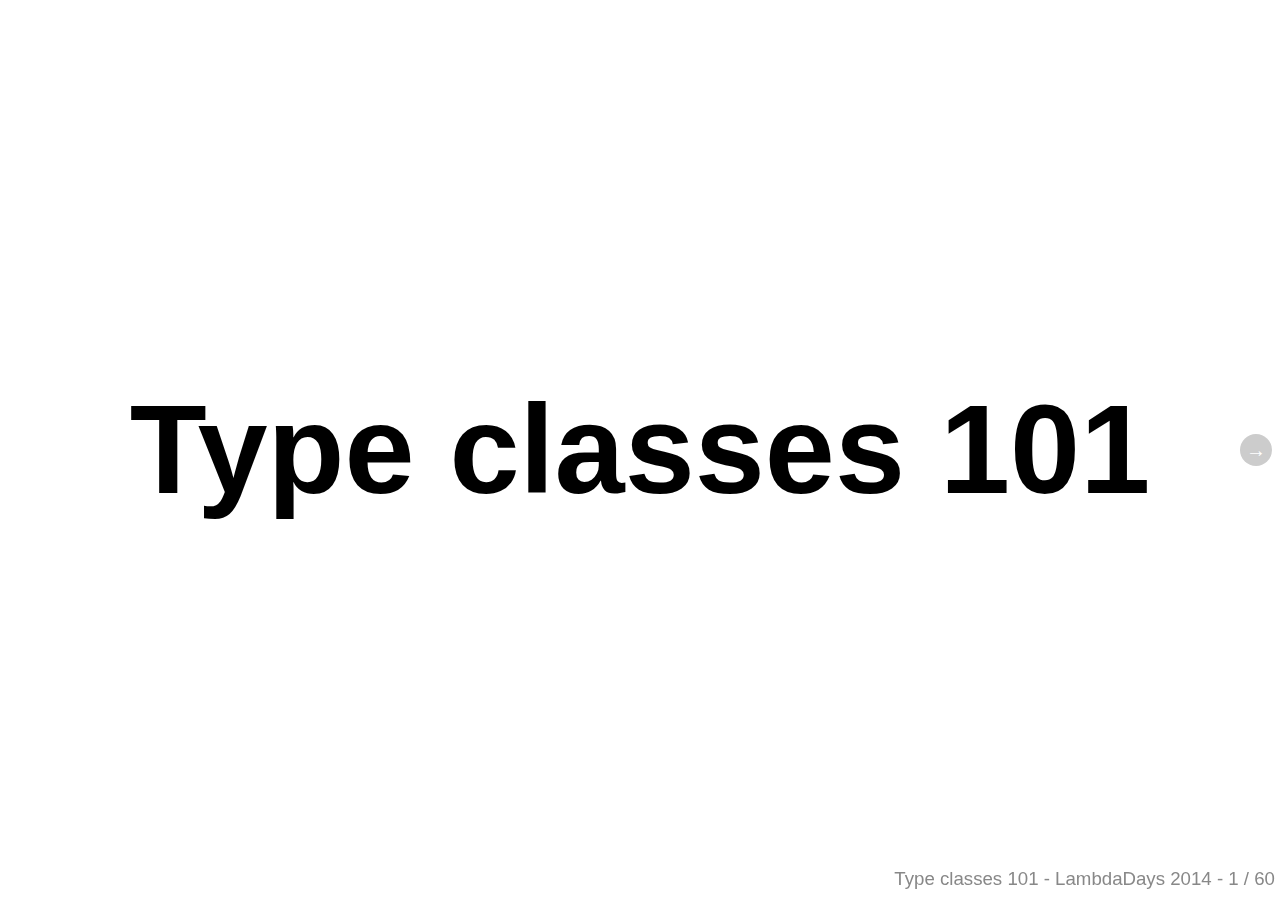
<file: index.html>
<!DOCTYPE html>
<html>
<head>
  <meta charset="utf-8">
  <meta http-equiv="X-UA-Compatible" content="IE=edge,chrome=1">
  <meta name="viewport" content="width=1024, user-scalable=no">

  <title>Type classes 101</title>

  <!-- Required stylesheet -->
  <link rel="stylesheet" media="screen" href="deck.js/core/deck.core.css">

  <!-- Extension CSS files go here. Remove or add as needed. -->
  <link rel="stylesheet" media="screen" href="deck.js/extensions/goto/deck.goto.css">
  <link rel="stylesheet" media="screen" href="deck.js/extensions/menu/deck.menu.css">
  <link rel="stylesheet" media="screen" href="deck.js/extensions/navigation/deck.navigation.css">
  <link rel="stylesheet" media="screen" href="deck.js/extensions/status/deck.status.css">
  <link rel="stylesheet" media="screen" href="deck.js/extensions/scale/deck.scale.css">
  <link rel="stylesheet" media="screen" href="deck.js/extensions/hash/deck.hash.css">

  <!-- Code mirror styles -->
  <link rel="stylesheet" href="deck.js/extensions/codemirror/deck.codemirror.css">
  <link rel="stylesheet" href="deck.js/extensions/codemirror/themes/scala.css">

  <!-- Style theme. More available in /themes/style/ or create your own. -->
  <link rel="stylesheet" media="screen" href="deck.js/themes/style/swiss.css">

  <!-- Transition theme. More available in /themes/transition/ or create your own. -->
  <link rel="stylesheet" media="screen" href="deck.js/themes/transition/horizontal-slide.css">

  <!-- Basic black and white print styles -->
  <link rel="stylesheet" media="print" href="deck.js/core/print.css">

  <!-- Required Modernizr file -->
  <script src="deck.js/modernizr.custom.js"></script>

  <!-- Required JS files. -->
  <script src="deck.js/jquery.min.js"></script>
  <script src="deck.js/core/deck.core.js"></script>

  <!-- Extension JS files. Add or remove as needed. -->
  <script src="deck.js/extensions/menu/deck.menu.js"></script>
  <script src="deck.js/extensions/goto/deck.goto.js"></script>
  <script src="deck.js/extensions/status/deck.status.js"></script>
  <script src="deck.js/extensions/navigation/deck.navigation.js"></script>
  <script src="deck.js/extensions/scale/deck.scale.js"></script>

  <!-- Code mirror extension -->
  <script src="deck.js/extensions/codemirror/codemirror.js"></script>
  <script src="deck.js/extensions/codemirror/deck.codemirror-patched.js"></script>
  <script src="deck.js/extensions/codemirror/mode/clike/clike-patched.js"></script>

  <link rel="stylesheet" media="screen" href="custom.css">

  <!-- Initialize the deck. You can put this in an external file if desired. -->
  <script>
    $(function () {
      $.deck('.slide');
    });
  </script>
</head>
<body>
<div class="deck-container deck-scale">

  <!-- Begin slides. Just make elements with a class of slide. -->

  <section class="slide">
    <h1>Type classes 101</h1>
  </section>

  <section class="slide">
    <h2>About me</h2>

    <h3>Jerzy Müller</h3>

    <p>Scala developer @
      <a href="http://www.virtuslab.com/" target="_blank"><img class=inline src="img/virtus-small.png"></a></p>

    <p>Functional programming passionate</p>

    <p>
      <img class=inline src="img/GitHub-Mark-32px.png"> / <a href="https://github.com/Kwestor" target="_blank">Kwestor</a>
    </p>

    <p>
      Co-organizer of <a href="http://scalacamp.pl"
                         target="_blank"><img class=inline src="img/scalacamp-small.png"></a>
    </p>
  </section>

  <section class="slide">
    <h1>Questions</h1>
  </section>

  <section class="slide">
    <h2>Problem</h2>

    <h3>Designing an extensible API</h3>
  </section>

  <section class="slide">
    <h2>Solutions</h2>

    <p>Many solutions exist in 'standard' programming languages:</p>

    <ul>
      <li class="slide">inheritance</li>
      <li class="slide">structural typing</li>
      <li class="slide">static/extension methods</li>
    </ul>
  </section>

  <section class="slide">
    <h2>1. Inheritance</h2>

    <div class=slide>
      <p>Standard approach in OO, we create an interface and code to it:</p>

      <div class="codemirror-item"><textarea class="code" mode="text/x-scala">
trait Closable {
  def close(): Unit
}

def doAndClose(c: Closable)(fn: Closable => Unit): Unit = {
  fn(c)
  c.close()
}</textarea>
      </div>
    </div>

    <h3 class="slide">Pros and cons</h3>
    <ul>
      <li class="slide">Easy to create, understand and document.</li>
      <li class="slide">But you cannot add your interface to existing classes.</li>
    </ul>
  </section>

  <section class="slide">
    <h2>2. Structural/duck typing</h2>

    <div class=slide>
      <p>Available in some languages (like Scala), you can define a type using it's contract:</p>

      <div class="codemirror-item"><textarea class="code" mode="text/x-scala">
type Closable = { def close(): Unit }

def doAndClose(c: Closable)(fn: Closable => Unit): Unit = {
  fn(c)
  c.close()
}</textarea>
      </div>
    </div>

    <h3 class=slide>Pros and cons</h3>
    <ul>
      <li class="slide">You can use them even when your data type does not implement any interface.</li>
      <li class="slide">They are slow (in Scala they use reflection).</li>
      <li class="slide">They are useless when you have similar but not the same method names, like:
        <div class="codemirror-item"><textarea class="code" mode="text/x-scala">
class A { def doSmth: Unit }

class B { def dosmth: Unit }

class C { def do_smth: Unit }

class D { def doSomething: Unit }</textarea>
        </div>
      </li>
    </ul>
  </section>

  <section class="slide">
    <h2>3. Static/extension methods</h2>

    <p class=slide>You can always use simple approach with static methods.</p>

    <p class=slide>But you cannot make your API accept anything that have a static/extension method defined.</p>
  </section>

  <section class="slide">
    <h2>Solutions - summary</h2>

    <h3>There are some ways to make your code extensible, but all of them are not enough in some cases.</h3>
  </section>

  <section class="slide">
    <h1>Other approach</h1>
  </section>

  <section class="slide">
    <h2>Type classes - idea</h2>

    <p>Decouple three things:</p>
    <ul>
      <li class=slide>abstract interface</li>
      <li class=slide>data type</li>
      <li class=slide>implementation of that interface for that data type</li>
    </ul>

    <p class=slide>This will help us achieve ad hoc polymorphism.</p>
  </section>

  <section class="slide">
    <h1>They are here!</h1>
  </section>

  <section class="slide">
    <h2>In Haskell</h2>

    <p class=slide>Equality type class in Haskell</p>
    <div class="slide codemirror-item"><textarea class="code" mode="text/x-haskell">
class Eq a where
  (==) :: a -> a -> Bool
  (/=) :: a -> a -> Bool
  x == y = not (x /= y)
  x /= y = not (x == y) </textarea>
    </div>

    <p class=slide>Some data type:</p>
    <div class="slide codemirror-item"><textarea class="code" mode="text/x-haskell">
data TrafficLight = Red | Yellow | Green</textarea>
    </div>

    <p class=slide>Instance of Eq for that data type</p>
    <div class="slide codemirror-item"><textarea class="code" mode="text/x-haskell">
instance Eq TrafficLight where
  Red == Red = True
  Green == Green = True
  Yellow == Yellow = True
  _ == _ = False</textarea>
    </div>
  </section>

  <section class="slide">
    <h2>In Scala</h2>

    <p class=slide>Library code:</p>
    <div class="slide codemirror-item"><textarea class="code" mode="text/x-scala">
trait ConfigurationSerializer[A] {
  def write(a: A): String

  def read(s: String): A
}

class ConfigurationParam[A: ConfigurationSerializer](name: String) {
  def value(): Option[A] = // read from file

  def get(): A = value().getOrElse(
    throw new NoSuchElementException(s"Configuration value not found for key: $name"))
}</textarea></div>

    <p class=slide>And user's code:</p>
    <div class="slide codemirror-item"><textarea class="code" mode="text/x-scala">
implicit val dateTimeSerializer = new ConfigurationSerializer[DateTime] {
  def write(a: DateTime) = ISODateTimeFormat.dateTime.print(a)

  def read(a: String) = ISODateTimeFormat.dateTime.parseDateTime(a)
}

ConfigurationParam[DateTime]("some.date").value() // returns Option[DateTime]
</textarea></div>
  </section>

  <section class="slide">
    <h2>Side note about implicits</h2>

    <p>Type classes are not a first-class concept in Scala, the are build using `implicits`:</p>
    <div class="slide codemirror-item"><textarea class="code" mode="text/x-scala">
// that notation
def foo[A: Foo](a: A): Unit

// is just a sugar for
def foo[A](a: A)(implicit $foo: Foo[A])</textarea>
    </div>

    <p class=slide>Arguments from an `implicit` argument list could be omitted as long as you have an implicit value of correct type in scope</p>
    <div class="slide codemirror-item"><textarea class="code" mode="text/x-scala">
foo("ABC") // results in 'Implicit not found: Foo[String]' compilation error

implicit val fooString: Foo[String] = (...)

foo("ABC") // now works</textarea>
    </div>
  </section>

  <section class="slide">
    <h1>Fun stuff</h1>
  </section>

  <section class="slide">
    <h2>Changing result type</h2>

    <p>Based on Rapture.io</p>

    <div class="slide codemirror-item"><textarea class="code" mode="text/x-scala">
@implicitNotFound(msg = "Result wrapper not specified. Import exceptions._ or tries._")
trait ResultWrapper[-A, +B] {
  def apply(f: => A): B
}</textarea>
    </div>

    <div class="slide codemirror-item"><textarea class="code" mode="text/x-scala">
package object exceptions {
  implicit def throwingExceptions[A] = new ResultWrapper[A, A] {
    def apply(f: => A): A = f
  }
}

package object tries {
  implicit def tryWrapper[A] = new ResultWrapper[A, Try[A]] {
    def apply(f: => A): Try[A] = Try(f)
  }
}</textarea>
    </div>
  </section>

  <section class="slide">
    <h2>Changing result type - continued</h2>

    <div class="slide codemirror-item"><textarea class="code" mode="text/x-scala">
object Api {
  private def bar_impl(input: String): String =
    throw new IllegalArgumentException(s"$input is illegal!")

  def bar[B](input: String)(implicit wrapper: ResultWrapper[String, B]): B =
    wrapper(impl.bar(input))
}</textarea></div>


<div class="slide codemirror-item"><textarea class="code" mode="text/x-scala">
{
  import exceptions._
  Api.bar("bar") // throws IllegalArgumentException
}

{
  import tries._
  Api.bar("bar") // returns Failure(e: IllegalArgumentException)
}</textarea>
  </div>

  </section>

  <section class="slide">
    <h2>Recursion!</h2>

    <p class="slide">Your type classes can require other type classes.</p>

    <p class="slide">This allows you for example to write a pickler for a List[A] given pickler for A.</p>

    <p class="slide">That trick also allows a type-level programming (see Shapeless)!</p>
  </section>

  <section class="slide">
    <h2>Summary</h2>
  </section>

  <section class="slide">
    <h2>Resources</h2>
    <ul>
      <li>Type classes <a href="http://en.wikipedia.org/wiki/Type_class" target="_blank">on wikipedia</a></li>
      <li>Types and typeclasses, <a href="http://learnyouahaskell.com/types-and-typeclasses" target="_blank">Learn You a Haskell for Great Good</a></li>
      <li><a href="https://github.com/scalaz/scalaz" target="_blank">Scalaz</a>, a Scala library for functional programming with a lot of type
        classes ;)</li>
      <li><a href="http://rapture.io/" target="_blank">Rapture.io</a>, which inspired return type example</li>
      <li><a href="http://imakewebthings.com/deck.js/" target="_blank">deck.js</a>, used to create this
        presentation</li>
    </ul>
  </section>

  <section class="slide">
    <h1>Questions?</h1>
  </section>

  <!-- End slides. -->

  <!-- Begin extension snippets. Add or remove as needed. -->

  <!-- deck.navigation snippet -->
  <div aria-role="navigation">
    <a href="#" class="deck-prev-link" title="Previous">&#8592;</a>
    <a href="#" class="deck-next-link" title="Next">&#8594;</a>
  </div>

  <!-- deck.status snippet -->
  <p class="deck-status" aria-role="status"><span>Type classes 101 - LambdaDays 2014 - </span>
    <span class="deck-status-current"></span>
    /
    <span class="deck-status-total"></span>
  </p>

  <!-- deck.goto snippet -->
  <form action="." method="get" class="goto-form">
    <label for="goto-slide">Go to slide:</label>
    <input type="text" name="slidenum" id="goto-slide" list="goto-datalist">
    <datalist id="goto-datalist"></datalist>
    <input type="submit" value="Go">
  </form>

  <!-- End extension snippets. -->
</div>

</body>
</html>
</file>
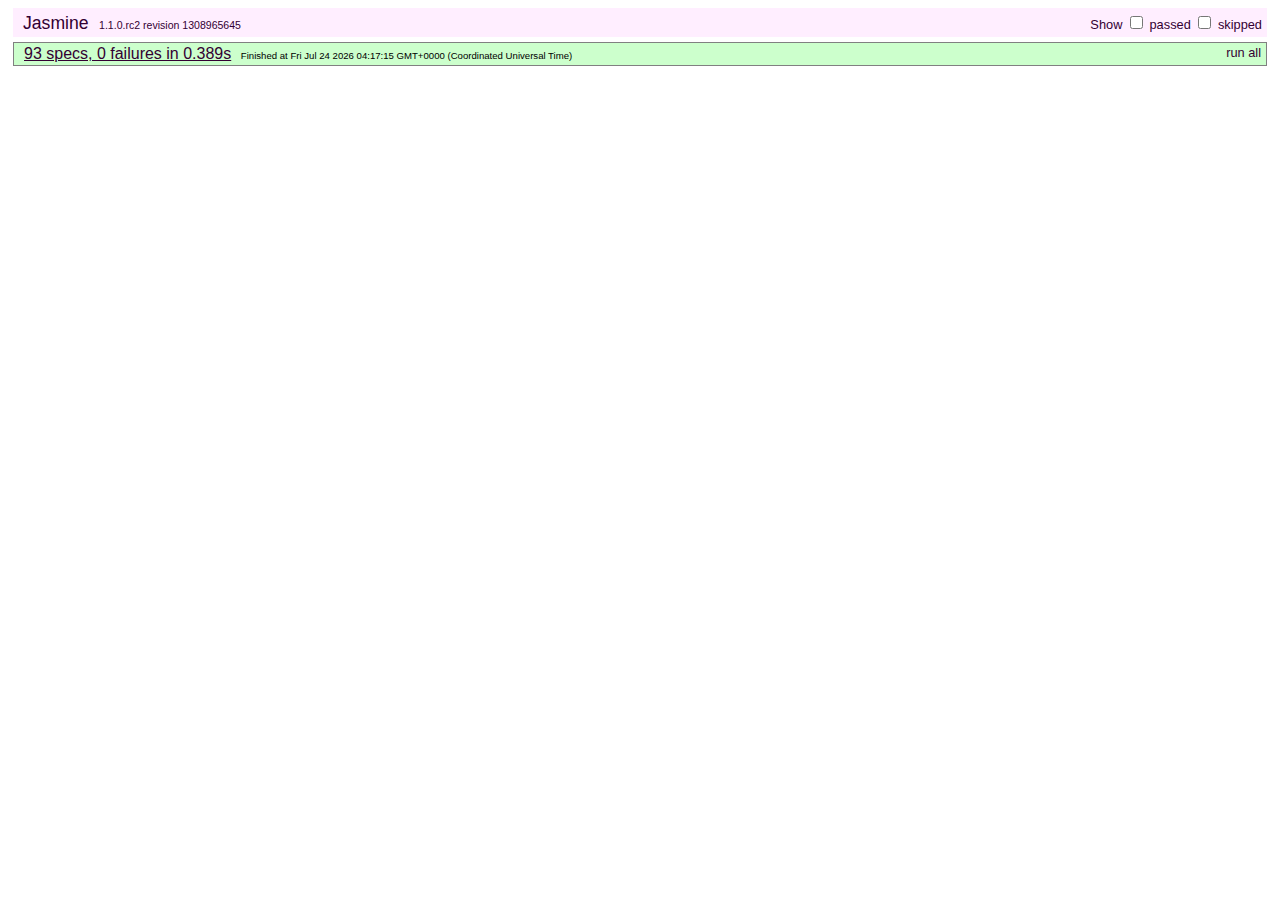
<file: test/index.html>
<!DOCTYPE HTML PUBLIC "-//W3C//DTD HTML 4.01 Transitional//EN"
  "http://www.w3.org/TR/html4/loose.dtd">
<html>
<head>
  <title>deck.js - Jasmine Test Runner</title>
  <link rel="stylesheet" type="text/css" href="lib/jasmine.css">
  <script type="text/javascript" src="../modernizr.custom.js"></script>
  <script type="text/javascript" src="lib/jasmine.js"></script>
  <script type="text/javascript" src="lib/jasmine-html.js"></script>
  <script src="../jquery.min.js"></script>
  <script type="text/javascript" src="lib/jasmine-jquery.js"></script>

  <!-- include source files here... -->
  <script type="text/javascript" src="../core/deck.core.js"></script>
  <script type="text/javascript" src="../extensions/menu/deck.menu.js"></script>
  <script type="text/javascript" src="../extensions/goto/deck.goto.js"></script>
  <script type="text/javascript" src="../extensions/status/deck.status.js"></script>
  <script type="text/javascript" src="../extensions/navigation/deck.navigation.js"></script>
  <script type="text/javascript" src="../extensions/scale/deck.scale.js"></script>

  <!-- include spec files here... -->
  <script type="text/javascript" src="settings.js"></script>
  <script type="text/javascript" src="spec.core.js"></script>
  <script type="text/javascript" src="spec.menu.js"></script>
  <script type="text/javascript" src="spec.goto.js"></script>
  <script type="text/javascript" src="spec.navigation.js"></script>
  <script type="text/javascript" src="spec.status.js"></script>
  <script type="text/javascript" src="spec.scale.js"></script>
</head>

<body>
<script type="text/javascript">
  jasmine.getEnv().addReporter(new jasmine.TrivialReporter());
  jasmine.getEnv().execute();
</script>
</body>
</html>
</file>
<file: deck.js/core/deck.core.css>
html, body {
  height: 100%;
  padding: 0;
  margin: 0;
}

.deck-container {
  position: relative;
  min-height: 100%;
  margin: 0 auto;
  overflow: hidden;
  overflow-y: auto;
}
.js .deck-container {
  visibility: hidden;
}
.ready .deck-container {
  visibility: visible;
}
.touch .deck-container {
  -webkit-text-size-adjust: none;
  -moz-text-size-adjust: none;
}

.deck-loading {
  display: none;
}

.slide {
  width: auto;
  min-height: 100%;
  position: relative;
}

.deck-before, .deck-previous, .deck-next, .deck-after {
  position: absolute;
  left: -999em;
  top: -999em;
}

.deck-current {
  z-index: 2;
}

.slide .slide {
  visibility: hidden;
  position: static;
  min-height: 0;
}

.deck-child-current {
  position: static;
  z-index: 2;
}
.deck-child-current .slide {
  visibility: hidden;
}
.deck-child-current .deck-previous, .deck-child-current .deck-before, .deck-child-current .deck-current {
  visibility: visible;
}
</file>
<file: deck.js/extensions/goto/deck.goto.css>
.goto-form {
  position: absolute;
  z-index: 3;
  bottom: 10px;
  left: 50%;
  height: 1.75em;
  margin: 0 0 0 -9.125em;
  line-height: 1.75em;
  padding: 0.625em;
  display: none;
  background: #ccc;
  overflow: hidden;
  border-radius: 10px;
}
.goto-form label {
  font-weight: bold;
}
.goto-form label, .goto-form input {
  display: inline-block;
  font-family: inherit;
}
.deck-goto .goto-form {
  display: block;
}

#goto-slide {
  width: 8.375em;
  margin: 0 0.625em;
  height: 1.4375em;
}

@media print {
  .goto-form, #goto-slide {
    display: none;
  }
}
</file>
<file: deck.js/extensions/menu/deck.menu.css>
.deck-menu {
  overflow: auto;
}
.deck-menu .slide {
  background: #eee;
  position: relative;
  left: 0;
  top: 0;
  visibility: visible;
  cursor: pointer;
}
.no-csstransforms .deck-menu > .slide {
  float: left;
  width: 22%;
  height: 22%;
  min-height: 0;
  margin: 1%;
  font-size: 0.22em;
  overflow: hidden;
  padding: 0 0.5%;
}
.csstransforms .deck-menu > .slide {
  -webkit-transform: scale(0.22) !important;
  -ms-transform: scale(0.22) !important;
  transform: scale(0.22) !important;
  -webkit-transform-origin: 0 0;
  -ms-transform-origin: 0 0;
  transform-origin: 0 0;
  -moz-box-sizing: border-box;
  box-sizing: border-box;
  width: 100%;
  height: 100%;
  overflow: hidden;
  padding: 0 48px;
  margin: 12px;
}
.deck-menu iframe, .deck-menu img, .deck-menu video {
  max-width: 100%;
}
.deck-menu .deck-current, .no-touch .deck-menu .slide:hover {
  background: #ddf;
}
.deck-menu.deck-container:hover .deck-prev-link, .deck-menu.deck-container:hover .deck-next-link {
  display: none;
}
</file>
<file: deck.js/extensions/navigation/deck.navigation.css>
.deck-prev-link, .deck-next-link {
  display: none;
  position: absolute;
  z-index: 3;
  top: 50%;
  width: 32px;
  height: 32px;
  margin-top: -16px;
  font-size: 20px;
  font-weight: bold;
  line-height: 32px;
  vertical-align: middle;
  text-align: center;
  text-decoration: none;
  color: #fff;
  background: #888;
  border-radius: 16px;
}
.deck-prev-link:hover, .deck-prev-link:focus, .deck-prev-link:active, .deck-prev-link:visited, .deck-next-link:hover, .deck-next-link:focus, .deck-next-link:active, .deck-next-link:visited {
  color: #fff;
}

.deck-prev-link {
  left: 8px;
}

.deck-next-link {
  right: 8px;
}

.deck-container:hover .deck-prev-link, .deck-container:hover .deck-next-link {
  display: block;
}
.deck-container:hover .deck-prev-link.deck-nav-disabled, .touch .deck-container:hover .deck-prev-link, .deck-container:hover .deck-next-link.deck-nav-disabled, .touch .deck-container:hover .deck-next-link {
  display: none;
}

@media print {
  .deck-prev-link, .deck-next-link {
    display: none !important;
  }
}
</file>
<file: deck.js/extensions/status/deck.status.css>
.deck-status {
  position: absolute;
  bottom: 10px;
  right: 5px;
  color: #888;
  z-index: 3;
  margin: 0;
}

body > .deck-container .deck-status {
  position: fixed;
}

@media print {
  .deck-status {
    display: none;
  }
}
</file>
<file: deck.js/extensions/scale/deck.scale.css>
.csstransforms .deck-container.deck-scale:not(.deck-menu) {
  overflow: hidden;
}
.csstransforms .deck-container.deck-scale:not(.deck-menu) > .slide {
  -moz-box-sizing: padding-box;
  box-sizing: padding-box;
  width: 100%;
  padding-bottom: 20px;
}
.csstransforms .deck-container.deck-scale:not(.deck-menu) > .slide > .deck-slide-scaler {
  -webkit-transform-origin: 50% 0;
  -ms-transform-origin: 50% 0;
  transform-origin: 50% 0;
}

.csstransforms .deck-container.deck-menu .deck-slide-scaler {
  -webkit-transform: none !important;
  -ms-transform: none !important;
  transform: none !important;
}
</file>
<file: deck.js/extensions/hash/deck.hash.css>
.deck-container .deck-permalink {
  display: none;
  position: absolute;
  z-index: 4;
  bottom: 30px;
  right: 0;
  width: 48px;
  text-align: center;
}

.no-history .deck-container:hover .deck-permalink {
  display: block;
}
</file>
<file: deck.js/extensions/codemirror/deck.codemirror.css>
.deck-container .slide {
  font-weight: normal; }
  .deck-container .slide .deck-codemirror-result {
    border: 1px solid #ddd;
    border-top: none;
    padding: 10px;
    font-family: monospace; }
  .deck-container .slide .CodeMirror {
    line-height: 1em;
    font-family: monospace;
    overflow: auto;
    height: 100%;
    border: 1px solid #ddd; }
    .deck-container .slide .CodeMirror .button {
      padding: 5px;
      cursor: pointer;
      background-color: #ddd;
      position: relative;
      float: right;
      font-size: 11px;
      line-height: 16px;
      padding: 2px 6px;
      margin-bottom: -20px;
      margin-right: 10px;
      border-radius: 4px;
      -moz-border-radius: 4px;
      -webkit-border-radius: 4px;
      z-index: 1;
      top: 8px; }
    .deck-container .slide .CodeMirror .button:hover {
      background-color: #eee; }
    .deck-container .slide .CodeMirror .button.clear {
      margin-right: 50px; }
  .deck-container .slide .CodeMirror-scroll {
    /* overflow: auto; */
    /* This is needed to prevent an IE[67] bug where the scrolled content
       is visible outside of the scrolling box. */
    position: relative;
    height: auto;
    overflow-y: hidden;
    overflow-x: auto;
    width: 100%; }
  .deck-container .slide .CodeMirror-gutter {
    position: absolute;
    left: 0;
    top: 0;
    z-index: 10;
    background-color: #f7f7f7;
    border-right: 1px solid #eee;
    min-width: 2em;
    height: 100%; }
  .deck-container .slide .CodeMirror-gutter-text {
    color: #aaa;
    text-align: right;
    padding: .4em .2em .4em .4em; }
  .deck-container .slide .CodeMirror-lines {
    padding: .4em; }
  .deck-container .slide .CodeMirror pre {
    -moz-border-radius: 0;
    -webkit-border-radius: 0;
    -o-border-radius: 0;
    border-radius: 0;
    border-width: 0;
    margin: 0;
    padding: 0;
    background: transparent;
    font-family: inherit;
    font-size: inherit;
    padding: 0;
    margin: 0;
    white-space: pre;
    word-wrap: normal; }
  .deck-container .slide .CodeMirror textarea {
    font-family: inherit !important;
    font-size: inherit !important; }
  .deck-container .slide .CodeMirror-cursor {
    z-index: 10;
    position: absolute;
    visibility: hidden;
    border-left: 1px solid black !important; }
  .deck-container .slide .CodeMirror-focused .CodeMirror-cursor {
    visibility: visible; }
  .deck-container .slide span.CodeMirror-selected {
    background: #ccc !important;
    color: HighlightText !important; }
  .deck-container .slide .CodeMirror-focused span.CodeMirror-selected {
    background: Highlight !important; }
  .deck-container .slide .CodeMirror-matchingbracket {
    color: #0f0 !important; }
  .deck-container .slide .CodeMirror-nonmatchingbracket {
    color: #f22 !important; }
</file>
<file: deck.js/extensions/codemirror/themes/scala.css>
.cm-s-default span.cm-keyword {color: #660033; font-weight: bold;}
.cm-s-default span.cm-atom {color: #219;}
.cm-s-default span.cm-number {}
.cm-s-default span.cm-def {color: #00f;}
.cm-s-default span.cm-variable {color: black;}
.cm-s-default span.cm-variable-2 {color: #05a;}
.cm-s-default span.cm-variable-3 {color: #0a5;}
.cm-s-default span.cm-property {color: black;}
.cm-s-default span.cm-operator {color: black;}
.cm-s-default span.cm-comment {color: #336633;}
.cm-s-default span.cm-string {color: #3300ff;}
.cm-s-default span.cm-string-2 {color: #f50;}
.cm-s-default span.cm-meta {color: #555;}
.cm-s-default span.cm-error {color: #f00;}
.cm-s-default span.cm-qualifier {color: #555;}
.cm-s-default span.cm-builtin {color: #30a;}
.cm-s-default span.cm-bracket {color: #cc7;}
.cm-s-default span.cm-tag {color: #170;}
.cm-s-default span.cm-attribute {color: #00c;}
</file>
<file: deck.js/themes/transition/horizontal-slide.css>
.csstransitions.csstransforms {
  overflow-x: hidden;
}
.csstransitions.csstransforms .deck-container > .slide {
  -webkit-transition: -webkit-transform 500ms ease-in-out;
  transition: transform 500ms ease-in-out;
}
.csstransitions.csstransforms .deck-container:not(.deck-menu) > .slide {
  position: absolute;
  top: 0;
  left: 0;
}
.csstransitions.csstransforms .deck-container:not(.deck-menu) > .slide .slide {
  position: relative;
  left: 0;
  top: 0;
  -webkit-transition: -webkit-transform 500ms ease-in-out, opacity 500ms ease-in-out;
  transition: transform 500ms ease-in-out, opacity 500ms ease-in-out;
}
.csstransitions.csstransforms .deck-container:not(.deck-menu) > .slide .deck-next, .csstransitions.csstransforms .deck-container:not(.deck-menu) > .slide .deck-after {
  visibility: visible;
  -webkit-transform: translate3d(200%, 0, 0);
  -ms-transform: translate(200%, 0);
  transform: translate3d(200%, 0, 0);
}
.csstransitions.csstransforms .deck-container:not(.deck-menu) > .deck-previous {
  -webkit-transform: translate3d(-200%, 0, 0);
  -ms-transform: translate(-200%, 0);
  transform: translate3d(-200%, 0, 0);
}
.csstransitions.csstransforms .deck-container:not(.deck-menu) > .deck-before {
  -webkit-transform: translate3d(-400%, 0, 0);
  -ms-transform: translate(-400%, 0);
  transform: translate3d(-400%, 0, 0);
}
.csstransitions.csstransforms .deck-container:not(.deck-menu) > .deck-next {
  -webkit-transform: translate3d(200%, 0, 0);
  -ms-transform: translate(200%, 0);
  transform: translate3d(200%, 0, 0);
}
.csstransitions.csstransforms .deck-container:not(.deck-menu) > .deck-after {
  -webkit-transform: translate3d(400%, 0, 0);
  -ms-transform: translate(400%, 0);
  transform: translate3d(400%, 0, 0);
}
.csstransitions.csstransforms .deck-container:not(.deck-menu) > .deck-before .slide, .csstransitions.csstransforms .deck-container:not(.deck-menu) > .deck-previous .slide {
  visibility: visible;
}
.csstransitions.csstransforms .deck-container:not(.deck-menu) > .deck-child-current {
  -webkit-transform: none;
  -ms-transform: none;
  transform: none;
}
</file>
<file: deck.js/core/print.css>
body {
  font-size: 18pt;
}

h1 {
  font-size: 48pt;
}

h2 {
  font-size: 36pt;
}

h3 {
  font-size: 28pt;
}

pre {
  border: 1px solid #000;
  padding: 10px;
  white-space: pre-wrap;
}

.deck-container > .slide {
  page-break-after: always;
}
</file>
<file: custom.css>
img.inline {
	display: inline;
	margin: 0 0 -5px 0;
	max-height: 40px;
}

.codemirror-item {
	margin: 15px 0;
}
</file>
<file: test/lib/jasmine.css>
body {
  font-family: "Helvetica Neue Light", "Lucida Grande", "Calibri", "Arial", sans-serif;
}


.jasmine_reporter a:visited, .jasmine_reporter a {
  color: #303; 
}

.jasmine_reporter a:hover, .jasmine_reporter a:active {
  color: blue; 
}

.run_spec {
  float:right;
  padding-right: 5px;
  font-size: .8em;
  text-decoration: none;
}

.jasmine_reporter {
  margin: 0 5px;
}

.banner {
  color: #303;
  background-color: #fef;
  padding: 5px;
}

.logo {
  float: left;
  font-size: 1.1em;
  padding-left: 5px;
}

.logo .version {
  font-size: .6em;
  padding-left: 1em;
}

.runner.running {
  background-color: yellow;
}


.options {
  text-align: right;
  font-size: .8em;
}




.suite {
  border: 1px outset gray;
  margin: 5px 0;
  padding-left: 1em;
}

.suite .suite {
  margin: 5px; 
}

.suite.passed {
  background-color: #dfd;
}

.suite.failed {
  background-color: #fdd;
}

.spec {
  margin: 5px;
  padding-left: 1em;
  clear: both;
}

.spec.failed, .spec.passed, .spec.skipped {
  padding-bottom: 5px;
  border: 1px solid gray;
}

.spec.failed {
  background-color: #fbb;
  border-color: red;
}

.spec.passed {
  background-color: #bfb;
  border-color: green;
}

.spec.skipped {
  background-color: #bbb;
}

.messages {
  border-left: 1px dashed gray;
  padding-left: 1em;
  padding-right: 1em;
}

.passed {
  background-color: #cfc;
  display: none;
}

.failed {
  background-color: #fbb;
}

.skipped {
  color: #777;
  background-color: #eee;
  display: none;
}


/*.resultMessage {*/
  /*white-space: pre;*/
/*}*/

.resultMessage span.result {
  display: block;
  line-height: 2em;
  color: black;
}

.resultMessage .mismatch {
  color: black;
}

.stackTrace {
  white-space: pre;
  font-size: .8em;
  margin-left: 10px;
  max-height: 5em;
  overflow: auto;
  border: 1px inset red;
  padding: 1em;
  background: #eef;
}

.finished-at {
  padding-left: 1em;
  font-size: .6em;
}

.show-passed .passed,
.show-skipped .skipped {
  display: block;
}


#jasmine_content {
  position:fixed;
  right: 100%;
}

.runner {
  border: 1px solid gray;
  display: block;
  margin: 5px 0;
  padding: 2px 0 2px 10px;
}
</file>
<file: deck.js/themes/style/swiss.css>
/* Resets and base styles from HTML5 Boilerplate */
div, span, object, iframe,
h1, h2, h3, h4, h5, h6, p, blockquote, pre,
abbr, address, cite, code, del, dfn, em, img, ins, kbd, q, samp,
small, strong, sub, sup, var, b, i, dl, dt, dd, ol, ul, li,
fieldset, form, label, legend,
table, caption, tbody, tfoot, thead, tr, th, td,
article, aside, canvas, details, figcaption, figure,
footer, header, hgroup, menu, nav, section, summary,
time, mark, audio, video {
  margin: 0;
  padding: 0;
  border: 0;
  font-size: 100%;
  font: inherit;
  vertical-align: baseline;
}

article, aside, details, figcaption, figure,
footer, header, hgroup, menu, nav, section {
  display: block;
}

blockquote, q {
  quotes: none;
}
blockquote:before, blockquote:after, q:before, q:after {
  content: "";
  content: none;
}

ins {
  background-color: #ff9;
  color: #000;
  text-decoration: none;
}

mark {
  background-color: #ff9;
  color: #000;
  font-style: italic;
  font-weight: bold;
}

del {
  text-decoration: line-through;
}

abbr[title], dfn[title] {
  border-bottom: 1px dotted;
  cursor: help;
}

table {
  border-collapse: collapse;
  border-spacing: 0;
}

hr {
  display: block;
  height: 1px;
  border: 0;
  border-top: 1px solid #ccc;
  margin: 1em 0;
  padding: 0;
}

input, select {
  vertical-align: middle;
}

select, input, textarea, button {
  font: 99% sans-serif;
}

pre, code, kbd, samp {
  font-family: monospace, sans-serif;
}

a {
  -webkit-tap-highlight-color: rgba(0, 0, 0, 0);
}
a:hover, a:active {
  outline: none;
}

ul, ol {
  margin-left: 2em;
  vertical-align: top;
}

ol {
  list-style-type: decimal;
}

nav ul, nav li {
  margin: 0;
  list-style: none;
  list-style-image: none;
}

small {
  font-size: 85%;
}

strong, th {
  font-weight: bold;
}

td {
  vertical-align: top;
}

sub, sup {
  font-size: 75%;
  line-height: 0;
  position: relative;
}

sup {
  top: -0.5em;
}

sub {
  bottom: -0.25em;
}

textarea {
  overflow: auto;
}

input[type="radio"] {
  vertical-align: text-bottom;
}

input[type="checkbox"] {
  vertical-align: bottom;
}

label,
input[type="button"],
input[type="submit"],
input[type="image"],
button {
  cursor: pointer;
}

button, input, select, textarea {
  margin: 0;
}

input:invalid, textarea:invalid {
  border-radius: 1px;
  -moz-box-shadow: 0px 0px 5px red;
  -webkit-box-shadow: 0px 0px 5px red;
  box-shadow: 0px 0px 5px red;
}
input:invalid .no-boxshadow, textarea:invalid .no-boxshadow {
  background-color: #f0dddd;
}

button {
  width: auto;
  overflow: visible;
}

select, input, textarea {
  color: #444444;
}

a {
  color: #607890;
}
a:hover, a:focus {
  color: #036;
}
a:link {
  -webkit-tap-highlight-color: #fff;
}

/* End HTML5 Boilerplate adaptations */
h1 {
  font-size: 4.5em;
}

h1, .vcenter {
  font-weight: bold;
  text-align: center;
  padding-top: 1em;
  max-height: 100%;
}
.csstransforms h1, .csstransforms .vcenter {
  padding: 0 48px;
  position: absolute;
  left: 0;
  right: 0;
  top: 50%;
  -webkit-transform: translate(0, -50%);
  -moz-transform: translate(0, -50%);
  -ms-transform: translate(0, -50%);
  -o-transform: translate(0, -50%);
  transform: translate(0, -50%);
}

.vcenter h1 {
  position: relative;
  top: auto;
  padding: 0;
  -webkit-transform: none;
  -moz-transform: none;
  -ms-transform: none;
  -o-transform: none;
  transform: none;
}

h2 {
  font-size: 2.25em;
  font-weight: bold;
  padding-top: .5em;
  margin: 0 0 .66666em 0;
  border-bottom: 3px solid #888;
}

h3 {
  font-size: 1.4375em;
  font-weight: bold;
  margin-bottom: .30435em;
}

h4 {
  font-size: 1.25em;
  font-weight: bold;
  margin-bottom: .25em;
}

h5 {
  font-size: 1.125em;
  font-weight: bold;
  margin-bottom: .2222em;
}

h6 {
  font-size: 1em;
  font-weight: bold;
}

img, iframe, video {
  display: block;
  max-width: 100%;
}

video, iframe, img {
  display: block;
  margin: 0 auto;
}

p, blockquote, iframe, img, ul, ol, pre, video {
  margin-bottom: 1em;
}

pre {
  white-space: pre;
  white-space: pre-wrap;
  word-wrap: break-word;
  padding: 1em;
  border: 1px solid #888;
}

em {
  font-style: italic;
}

li {
  padding: .25em 0;
  vertical-align: middle;
}
li > ol, li > ul {
  margin-bottom: inherit;
}

.deck-container {
  font-size: 16px;
  line-height: 1.25;
  color: #444;
}

.slide {
  -moz-box-sizing: border-box;
  box-sizing: border-box;
  width: 100%;
}

h1 {
  color: #000;
}

h2 {
  color: #c00;
  border-bottom-color: #ccc;
}

h3 {
  color: #888;
}

pre {
  border-color: #ccc;
}

code {
  color: #888;
}

blockquote {
  font-size: 2em;
  font-style: italic;
  padding: 1em 2em;
  color: #000;
  border-left: 5px solid #ccc;
}
blockquote p {
  margin: 0;
}
blockquote cite {
  font-size: .5em;
  font-style: normal;
  font-weight: bold;
  color: #888;
}

::-moz-selection {
  background: #c00;
  color: #fff;
}

::selection {
  background: #c00;
  color: #fff;
}

a, a:hover, a:focus, a:active, a:visited {
  color: #c00;
  text-decoration: none;
}
a:hover, a:focus {
  text-decoration: underline;
}

.deck-container {
  font-family: "Helvetica Neue", sans-serif;
  font-size: 1.75em;
  background: #fff;
}
.deck-container > .slide {
  padding: 0 48px;
}

.slide .deck-before, .slide .deck-previous {
  opacity: 0.4;
}
.slide .deck-before:not(.deck-child-current) .deck-before, .slide .deck-before:not(.deck-child-current) .deck-previous, .slide .deck-previous:not(.deck-child-current) .deck-before, .slide .deck-previous:not(.deck-child-current) .deck-previous {
  opacity: 1;
}
.slide .deck-child-current {
  opacity: 1;
}

.deck-prev-link, .deck-next-link {
  background: #ccc;
  font-family: serif;
}
.deck-prev-link, .deck-prev-link:hover, .deck-prev-link:focus, .deck-prev-link:active, .deck-prev-link:visited, .deck-next-link, .deck-next-link:hover, .deck-next-link:focus, .deck-next-link:active, .deck-next-link:visited {
  color: #fff;
}
.deck-prev-link:hover, .deck-prev-link:focus, .deck-next-link:hover, .deck-next-link:focus {
  background: #c00;
  text-decoration: none;
}

.deck-status {
  font-size: 0.6666em;
}

.deck-menu .slide {
  background: #eee;
}
.deck-menu .deck-current, .no-touch .deck-menu .slide:hover {
  background: #ddf;
}
</file>
